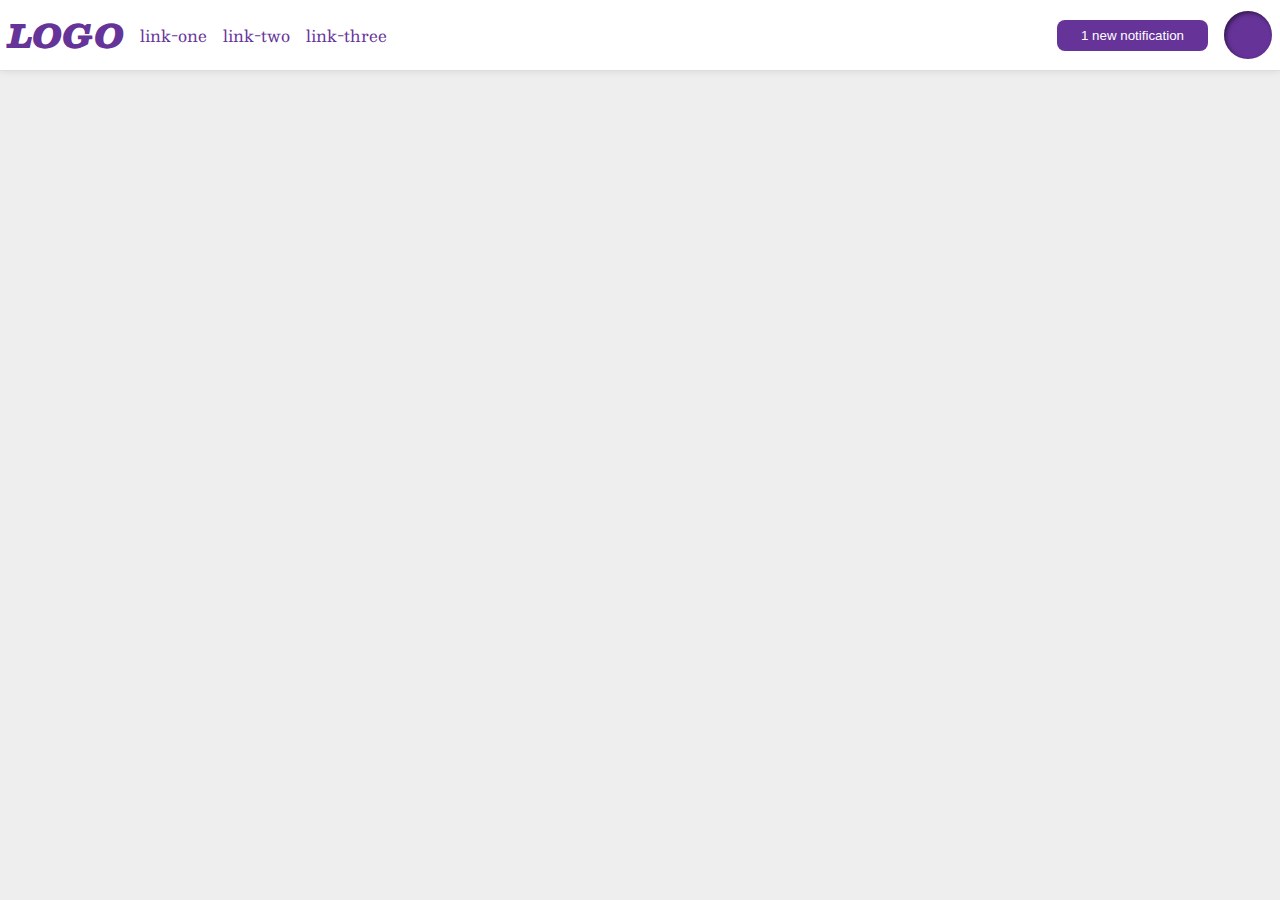
<file: foundations/flex/03-flex-header-2/index.html>
<!DOCTYPE html>
<html lang="en">
  <head>
    <meta charset="UTF-8">
    <meta http-equiv="X-UA-Compatible" content="IE=edge">
    <meta name="viewport" content="width=device-width, initial-scale=1.0">
    <title>Flex Header 2</title>
    <link rel="stylesheet" href="style.css">
  </head>
  <body>
    <div class="header">
      <div class = group1>
      <div class="logo">
        LOGO
      </div>
      <ul class="links">
        <li><a href="https://google.com">link-one</a></li>
        <li><a href="https://google.com">link-two</a></li>
        <li><a href="https://google.com">link-three</a></li>
      </ul>
    </div>
      <div class = group2>
      <button class="notifications">
        1 new notification
      </button>
      <div class="profile-image"></div>
    </div>
    </div>
  </body>
</html>
</file>
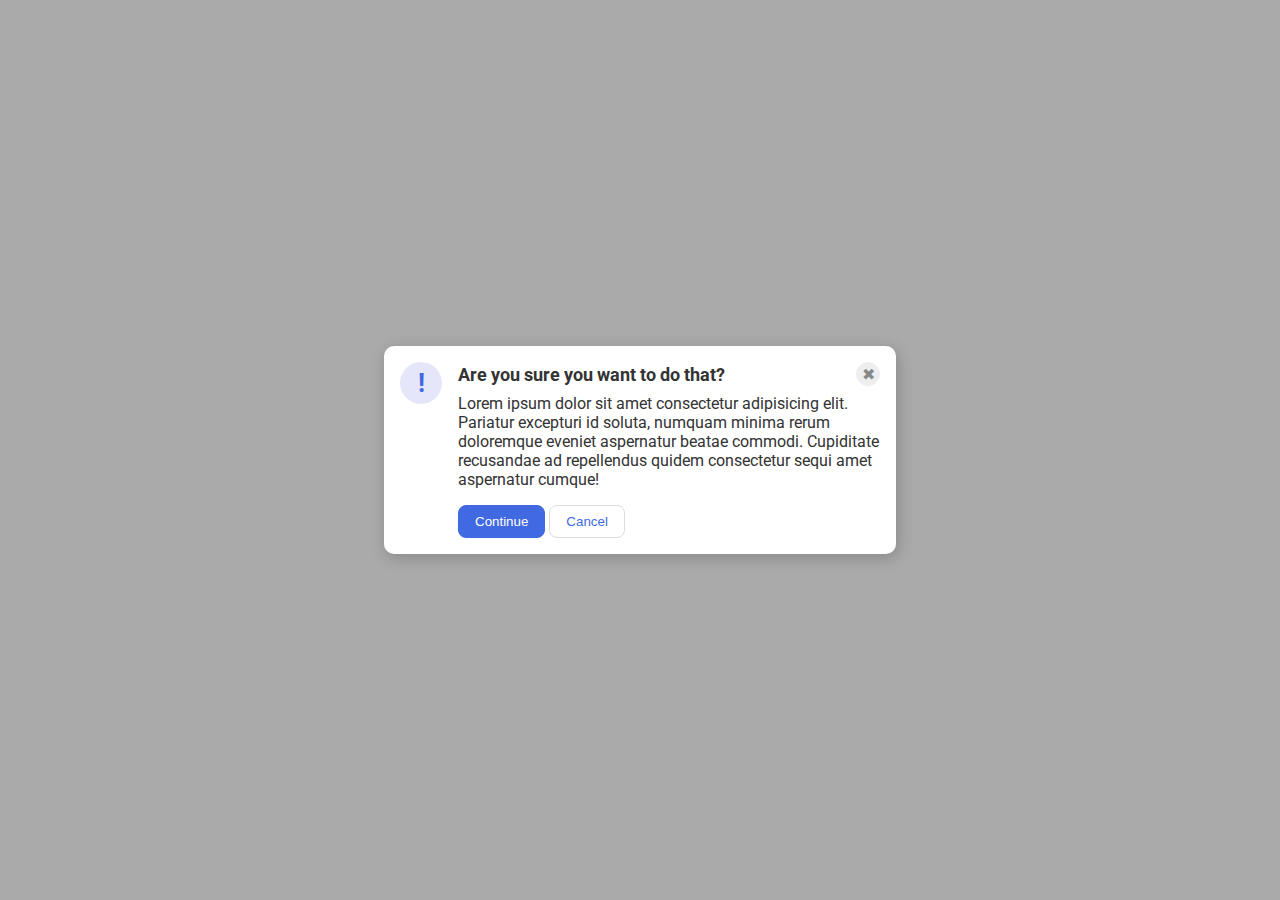
<file: foundations/flex/05-flex-modal/index.html>
<!DOCTYPE html>
<html lang="en">
  <head>
    <meta charset="UTF-8">
    <meta http-equiv="X-UA-Compatible" content="IE=edge">
    <meta name="viewport" content="width=device-width, initial-scale=1.0">
    <link rel="stylesheet" href="style.css">
    <title>Modal</title>
  </head>
  <body>
    <div class="modal">
      <div class="icon">!</div>
      <div class="container">
      <div class="header">Are you sure you want to do that?
      <button class="close-button">✖</button>
      </div>
      <div class="text">Lorem ipsum dolor sit amet consectetur adipisicing elit. Pariatur excepturi id soluta, numquam minima rerum doloremque eveniet aspernatur beatae commodi. Cupiditate recusandae ad repellendus quidem consectetur sequi amet aspernatur cumque!</div>
      <button class="continue">Continue</button>
      <button class="cancel">Cancel</button>
    </div>
    </div>
  </body>
</html>
</file>
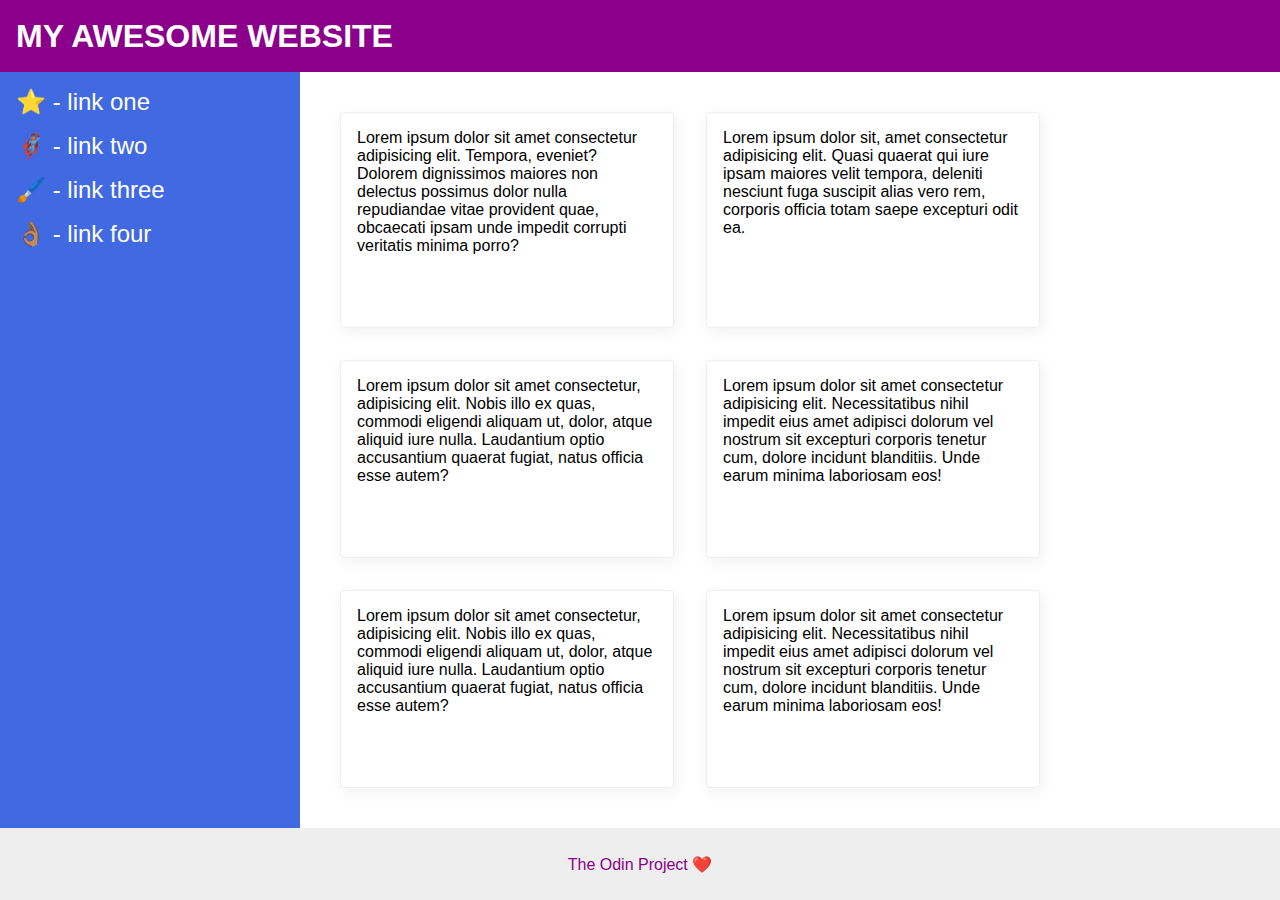
<file: foundations/flex/07-flex-layout-2/index.html>
<!DOCTYPE html>
<html lang="en">
  <head>
    <meta charset="UTF-8">
    <meta http-equiv="X-UA-Compatible" content="IE=edge">
    <meta name="viewport" content="width=device-width, initial-scale=1.0">
    <title>The Holy Grail</title>
    <link rel="stylesheet" href="style.css">
  </head>
  <body>
    <div class="header">
      MY AWESOME WEBSITE
    </div>
    
    <div class="body">
    <div class="sidebar">
      <ul>
        <li><a href="#">⭐ - link one</a></li>
        <li><a href="#">🦸🏽‍♂️ - link two</a></li>
        <li><a href="#">🖌️ - link three</a></li>
        <li><a href="#">👌🏽 - link four</a></li>
      </ul>
    </div>
    <div class="container">
    <div class="card">Lorem ipsum dolor sit amet consectetur adipisicing elit. Tempora, eveniet? Dolorem dignissimos maiores non delectus possimus dolor nulla repudiandae vitae provident quae, obcaecati ipsam unde impedit corrupti veritatis minima porro?</div>
    <div class="card">Lorem ipsum dolor sit, amet consectetur adipisicing elit. Quasi quaerat qui iure ipsam maiores velit tempora, deleniti nesciunt fuga suscipit alias vero rem, corporis officia totam saepe excepturi odit ea.</div>
    <div class="card">Lorem ipsum dolor sit amet consectetur, adipisicing elit. Nobis illo ex quas, commodi eligendi aliquam ut, dolor, atque aliquid iure nulla. Laudantium optio accusantium quaerat fugiat, natus officia esse autem?</div>
    <div class="card">Lorem ipsum dolor sit amet consectetur adipisicing elit. Necessitatibus nihil impedit eius amet adipisci dolorum vel nostrum sit excepturi corporis tenetur cum, dolore incidunt blanditiis. Unde earum minima laboriosam eos!</div>
    <div class="card">Lorem ipsum dolor sit amet consectetur, adipisicing elit. Nobis illo ex quas, commodi eligendi aliquam ut, dolor, atque aliquid iure nulla. Laudantium optio accusantium quaerat fugiat, natus officia esse autem?</div>
    <div class="card">Lorem ipsum dolor sit amet consectetur adipisicing elit. Necessitatibus nihil impedit eius amet adipisci dolorum vel nostrum sit excepturi corporis tenetur cum, dolore incidunt blanditiis. Unde earum minima laboriosam eos!</div>
    </div>
  </div>
    <div class="footer">
      The Odin Project ❤️
    </div>
  </body>
</html>
</file>
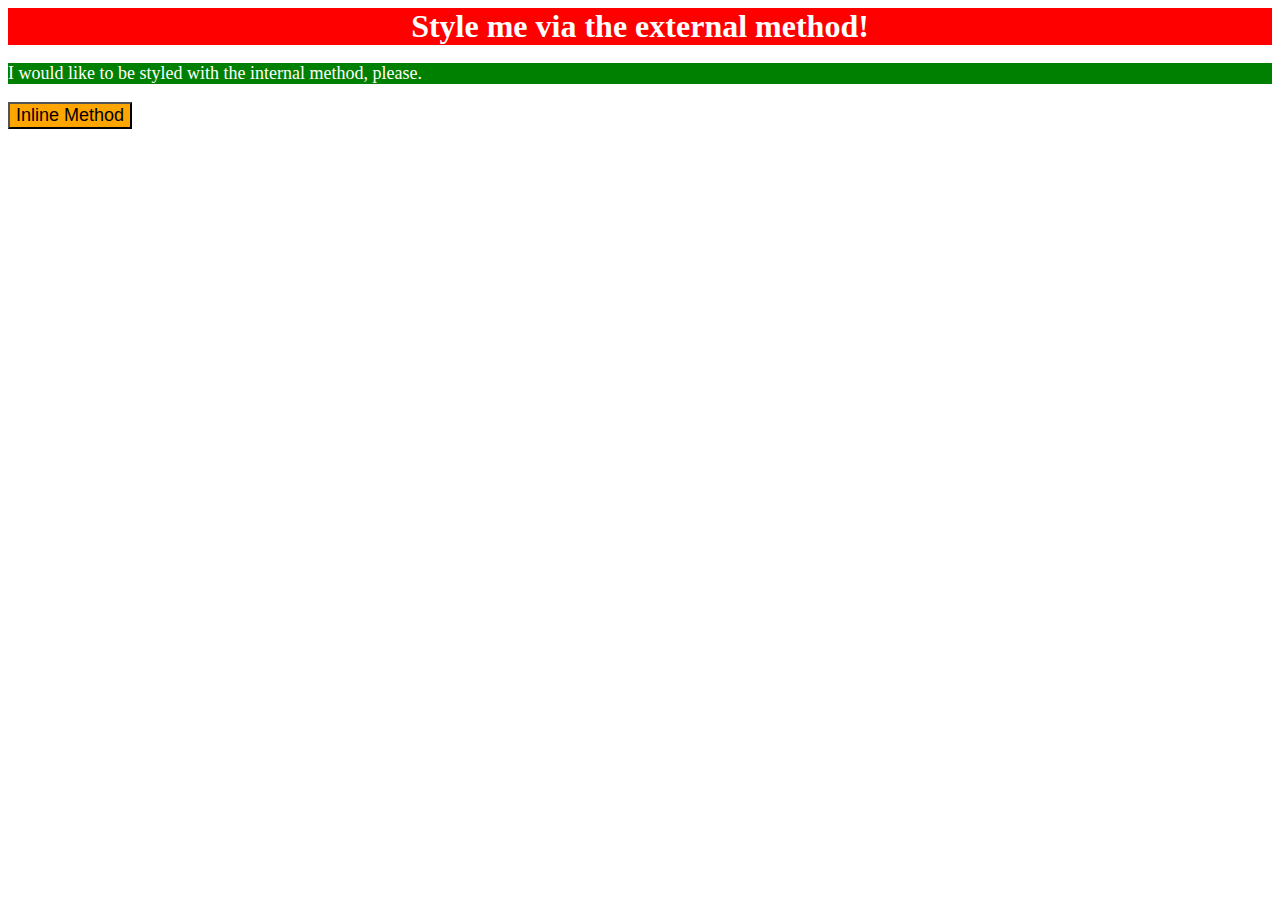
<file: foundations/intro-to-css/01-css-methods/index.html>
<!DOCTYPE html>
<html lang="en">
  <head>
    <meta charset="UTF-8">
    <meta http-equiv="X-UA-Compatible" content="IE=edge">
    <meta name="viewport" content="width=device-width, initial-scale=1.0">
    <link rel="stylesheet" href="styles.css">
    <title>Methods for Adding CSS</title>
    <style>
      p {
        background: green;
        color: white;
        font-size: 18px;
      }
    </style>
  </head>
  <body>
    <div>Style me via the external method!</div>
    <p>I would like to be styled with the internal method, please.</p>
    <button style="background: orange; font-size: 18px;">Inline Method</button>
  </body>
</html>
</file>
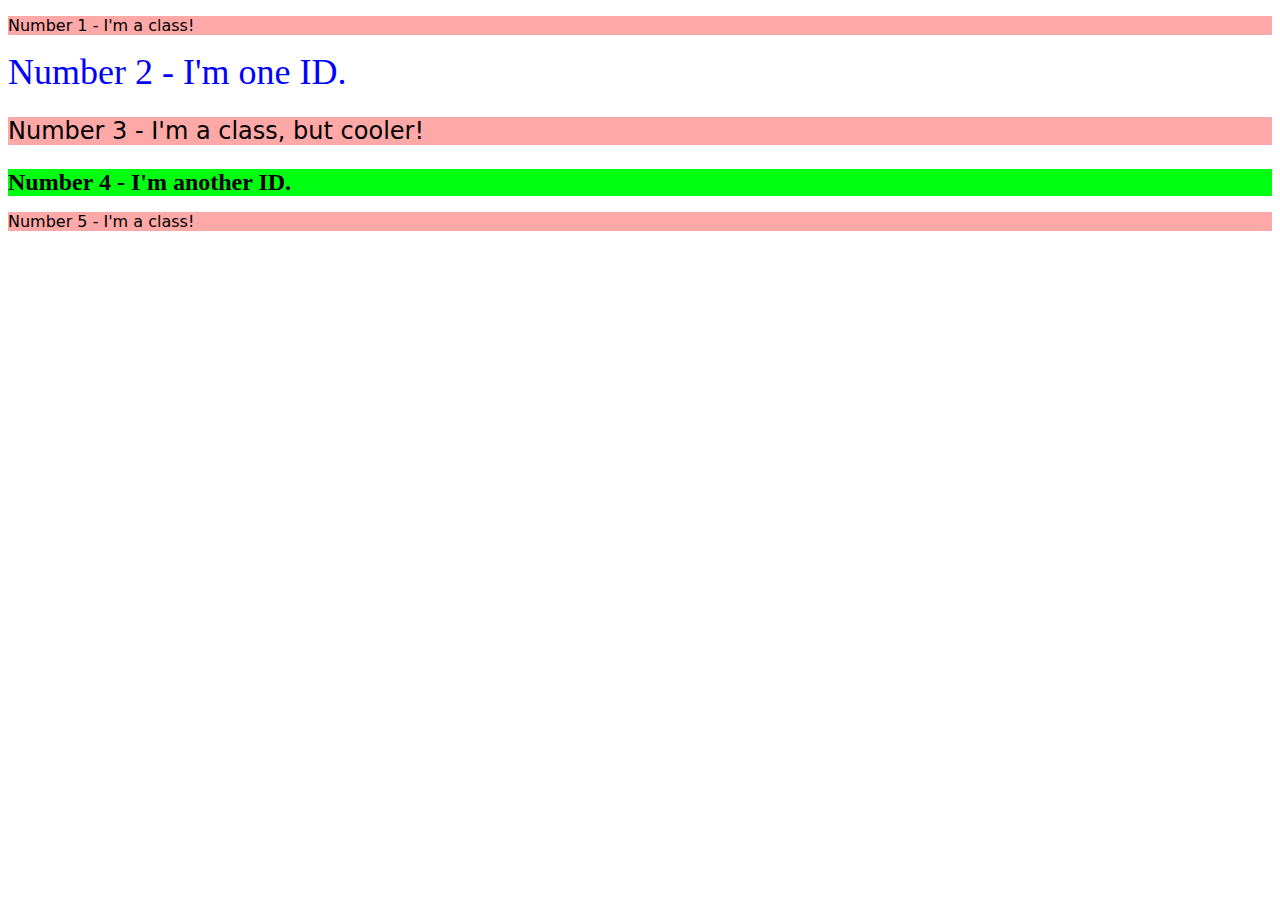
<file: foundations/intro-to-css/02-class-id-selectors/index.html>
<!DOCTYPE html>
<html lang="en">
  <head>
    <meta charset="UTF-8">
    <meta http-equiv="X-UA-Compatible" content="IE=edge">
    <meta name="viewport" content="width=device-width, initial-scale=1.0">
    <title>Class and ID Selectors</title>
    <link rel="stylesheet" href="style.css">
  </head>
  <body>
    <p class="odd">Number 1 - I'm a class!</p>
    <div id="element">Number 2 - I'm one ID.</div>
    <p class="odd scale" >Number 3 - I'm a class, but cooler!</p>
    <div id="element2" class="scale">Number 4 - I'm another ID.</div>
    <p class="odd">Number 5 - I'm a class!</p>
  </body>
</html>
</file>
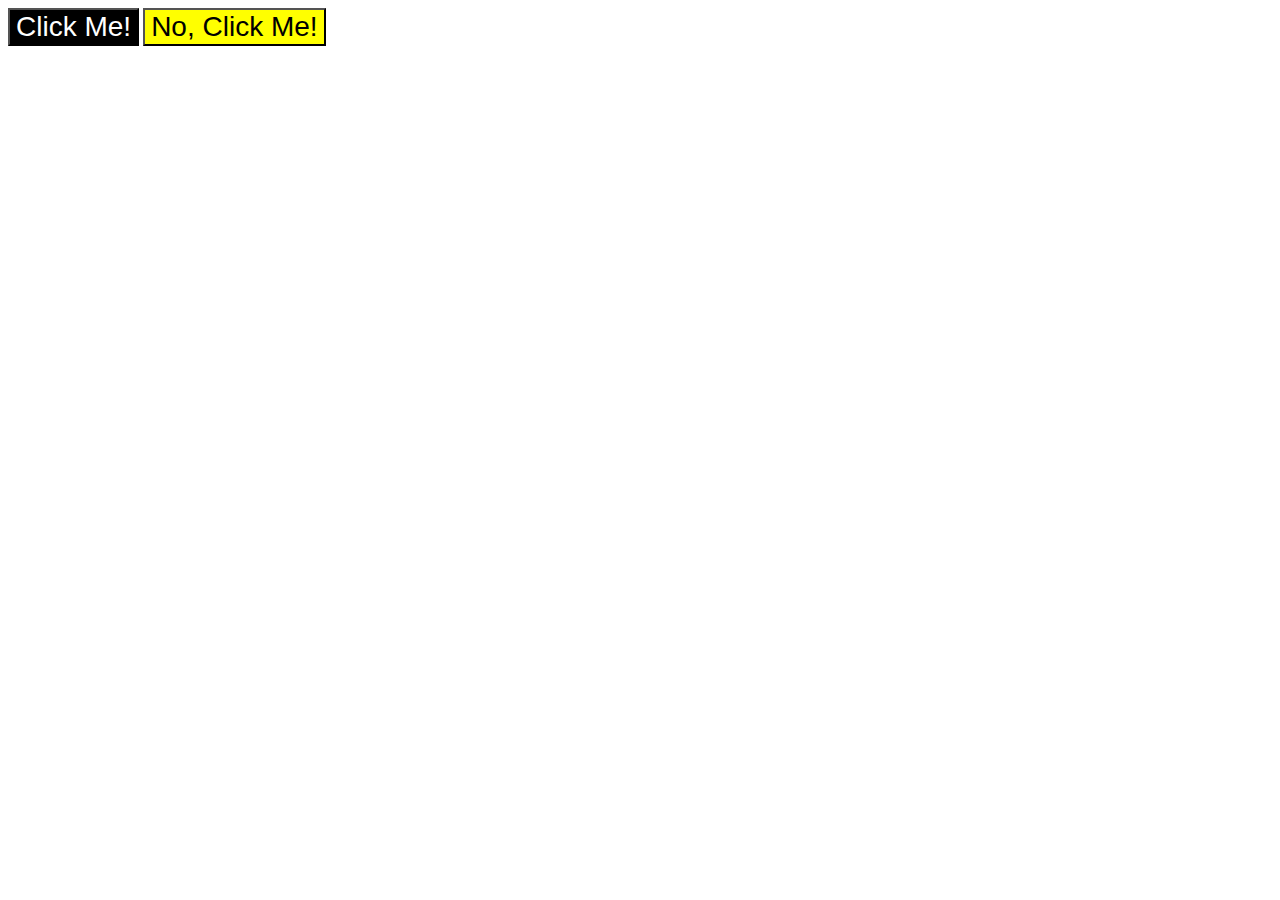
<file: foundations/intro-to-css/03-grouping-selectors/index.html>
<!DOCTYPE html>
<html lang="en">
  <head>
    <meta charset="UTF-8">
    <meta http-equiv="X-UA-Compatible" content="IE=edge">
    <meta name="viewport" content="width=device-width, initial-scale=1.0">
    <title>Grouping Selectors</title>
    <link rel="stylesheet" href="style.css">
  </head>
  <body>
    <button class="primary">Click Me!</button>
    <button class="secondary">No, Click Me!</button>
  </body>
</html>
</file>
<file: foundations/flex/03-flex-header-2/style.css>
/* this is some magical font-importing.  
you'll learn about it later. */
@import url('https://fonts.googleapis.com/css2?family=Besley:ital,wght@0,400;1,900&display=swap');

body {
  margin: 0;
  background: #eee;
  font-family: Besley, serif;
}

.header {
  background: white;
  border-bottom: 1px solid #ddd;
  box-shadow: 0 0 8px rgba(0,0,0,.1);
  padding: 8px;
  display: flex;
  justify-content: space-between;
}

.profile-image {
  background: rebeccapurple;
  box-shadow: inset 2px 2px 4px rgba(0,0,0,.5);
  border-radius: 50%;
  width: 48px;
  height: 48px;
}

.logo {
  color: rebeccapurple;
  font-size: 32px;
  font-weight: 900;
  font-style: italic;
}

button {
  border: none;
  border-radius: 8px;
  background: rebeccapurple;
  color: white;
  padding: 8px 24px;
}

a {
  text-decoration: none;
  color: rebeccapurple;
}

ul {
  list-style-type: none;
  margin: 0px;
  padding: 0px;
  display: flex;
  gap: 16px;
}

.group1, .group2 {
  display: flex;
  gap: 16px;
  align-items: center;
}
</file>
<file: foundations/flex/05-flex-modal/style.css>
@import url('https://fonts.googleapis.com/css2?family=Roboto:wght@400;700&display=swap');

html, body {
  height: 100%;
}

body {
  font-family: Roboto, sans-serif;
  margin: 0;
  background: #aaa;
  color: #333;
  /* I'll give you this one for free lol */
  display: flex;
  align-items: center;
  justify-content: center;
}

.modal {
  background: white;
  width: 480px;
  border-radius: 10px;
  box-shadow: 2px 4px 16px rgba(0,0,0,.2);
  padding: 16px;
  display: flex;
  gap: 16px;
}

.icon {
  color: royalblue;
  font-size: 26px;
  font-weight: 700;
  background: lavender;
  width: 42px;
  height: 42px;
  border-radius: 50%;
  display: flex;
  align-items: center;
  justify-content: center;
  flex-shrink: 0;
}

.close-button {
  background: #eee;
  border-radius: 50%;
  color: #888;
  font-weight: 400;
  font-size: 16px;
  height: 24px;
  width: 24px;
  display: flex;
  align-items: center;
  justify-content: center;
  border: 1px solid #eee;
  padding: 0;
}

button {
  cursor: pointer;
  padding: 8px 16px;
  border-radius: 8px;
}

button.continue {
  background: royalblue;
  border: 1px solid royalblue;
  color: white;
}

button.cancel {
  background: white;
  border: 1px solid #ddd;
  color: royalblue;
}

.header {
  display: flex;
  align-items: center;
  justify-content: space-between;
  font-size: 18px;
  font-weight: 700;
  margin-bottom: 8px;
}

.text {
  margin-bottom: 16px;
}
</file>
<file: foundations/flex/07-flex-layout-2/style.css>
body {
  font-family: -apple-system, BlinkMacSystemFont, 'Segoe UI', Roboto, Oxygen, Ubuntu, Cantarell, 'Open Sans', 'Helvetica Neue', sans-serif;
  margin: 0;
  min-height: 100vh;
  display: flex;
  flex-direction: column;
}

.body {
    flex: 1;
    display: flex;
  }

.header {
  height: 72px;
  background: darkmagenta;
  color: white;
  display: flex;
  align-items: center;
  font-weight: 900;
  font-size: 32px;
  padding: 0 16px;
}

.footer {
  height: 72px;
  background: #eee;
  color: darkmagenta;
  display: flex;
  align-items: center;
  justify-content: center;
}

.sidebar {
  width: 300px;
  background: royalblue;
  box-sizing: border-box;
  flex-shrink: 0;
  padding: 16px;
}

a {
  color: white;
  text-decoration: none;
  font-size: 24px;
}


ul {
  list-style-type: none;
  margin: 0;
  padding: 0;
}

li {
  margin-bottom: 16px;
}

.card {
  border: 1px solid #eee;
  box-shadow: 2px 4px 16px rgba(0,0,0,.06);
  border-radius: 4px;
  padding: 16px;
  width: 300px;
}

.container {
  display: flex;
  flex-wrap: wrap;
  flex: 1;
  padding: 40px;
  gap: 32px;
}
</file>
<file: foundations/intro-to-css/01-css-methods/styles.css>
div {
    background-color:red;
    color: white;
    font-size: 32px;
    text-align: center;
    font-weight: bold
}
</file>
<file: foundations/intro-to-css/02-class-id-selectors/style.css>
.odd {
    background-color: rgb(255, 168, 168);
    font-family: Verdana, "DejaVu Sans", sans-serif;
}

.scale {
    font-size: 24px;
}

#element {
    color: rgb(0, 0, 255);
    font-size: 36px;
}

#element2 {
    background-color: rgb(0, 255, 17);
    font-weight: bold;
}
</file>
<file: foundations/intro-to-css/03-grouping-selectors/style.css>
.primary,
.secondary {
    font-size: 28px;
    font-family: Helvetica, "Times New Roman" , sans-serif;
}

.primary {
    background-color: black;
    color: white; 
}

.secondary {
    background-color: yellow;
}
</file>
